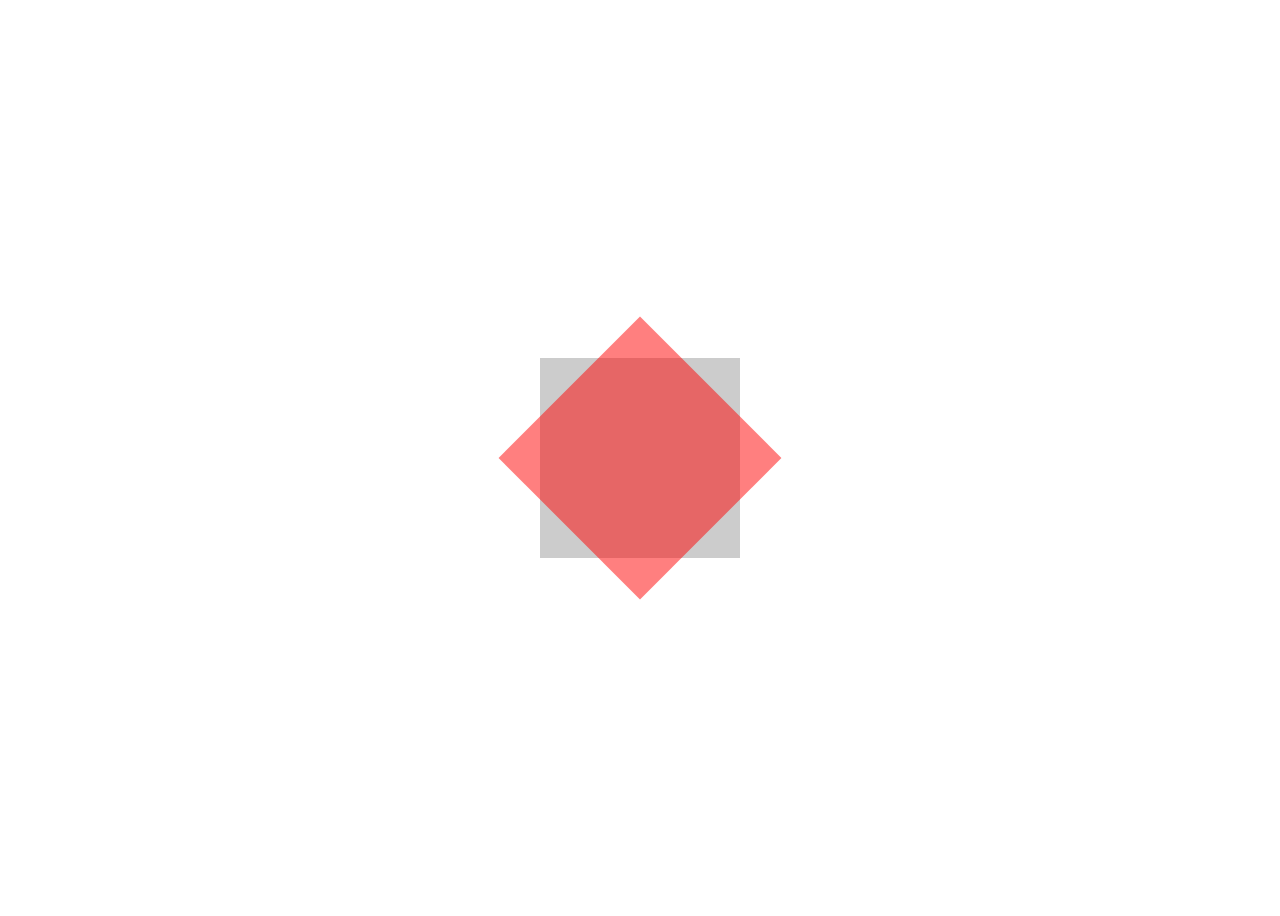
<file: Test/test.html>
<!-- 示例网页 -->
<!DOCTYPE html>
<html lang="en">
<head>
    <meta charset="UTF-8">
    <meta name="viewport" content="width=device-width, initial-scale=1.0">
    <title>Document</title>
    <style>
        .container {
            width: 100%;
            height: 100vh;
            display: flex;
            justify-content: center;
            align-items: center;
        }
        .box {
            width: 200px;
            height: 200px;
            background-color: #ccc;
            position: relative;
        }
        .box::before {
            content: "";
            position: absolute;
            top: 0;
            left: 0;
            width: 100%;
            height: 100%;
            background-color: #f00;
            opacity: 0.5;
            transform: rotate(45deg);
            animation: rotate 2s infinite;
        }
        @keyframes rotate {
            0% {
                transform: rotate(0deg);
            }
            100% {
                transform: rotate(360deg);
            }
}
    </style>
</head>
<body>
    <div class="container">
        <div class="box"></div>
    </div>
    <iframe style="height: auto; width: 100%; border: none; margin: 0; padding: 0; overflow: hidden; position: absolute; top: 0; left: 0; right: 0; bottom: 0" src="https://jxportal.gdufe.edu.cn/" frameborder="0" allowfullscreen>

        
    </iframe>
</body>
</html>
</file>
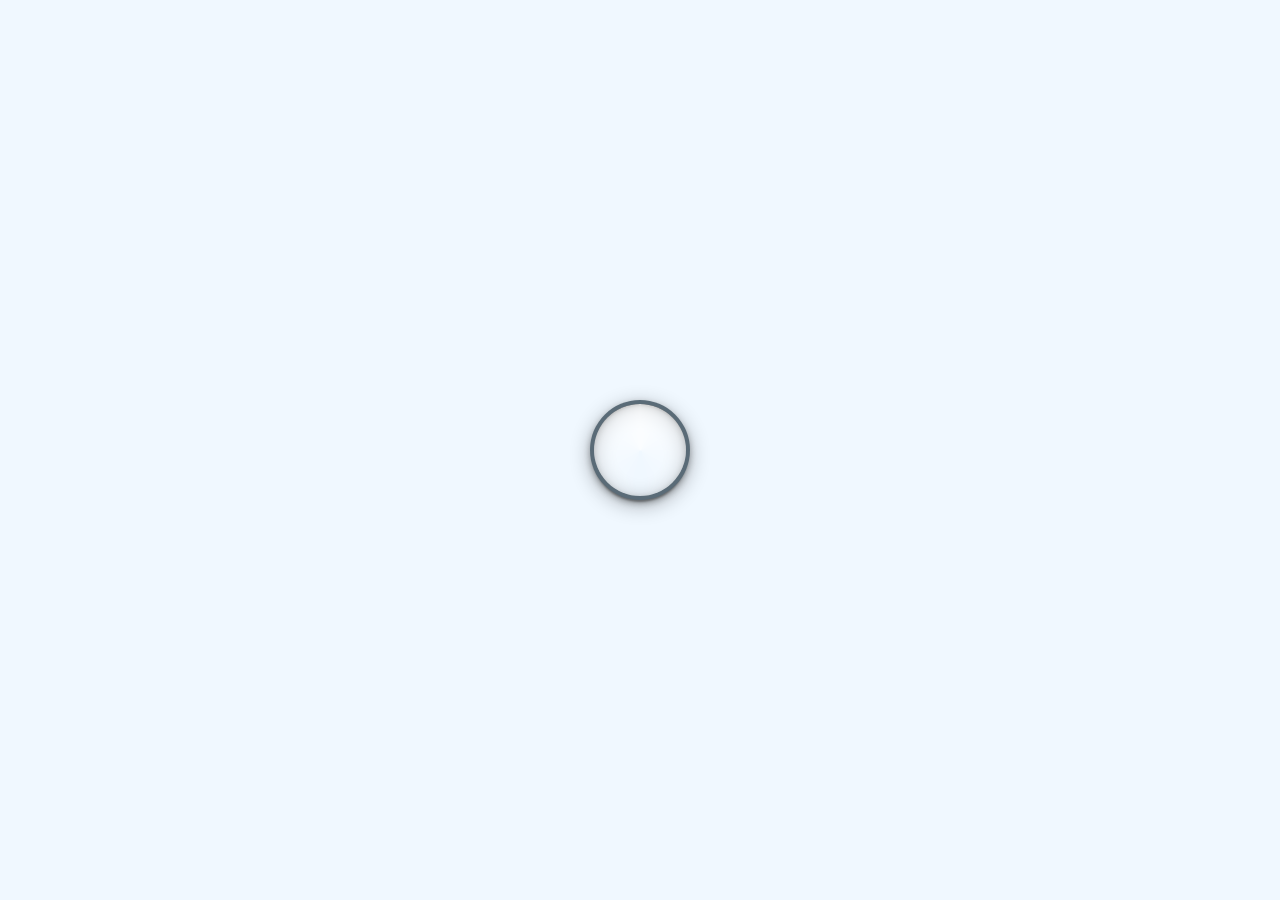
<file: subpages/resourcePage/loading-spinner.html>
<!DOCTYPE html>
<html lang="en">
<head>
    <meta charset="UTF-8">
    <meta name="viewport" content="width=device-width, initial-scale=1.0">
    <title>Loading Spinner</title>
    <style>
        body {
            margin: 0;
            padding: 0;
            background: aliceblue;
            display: flex;
            justify-content: center;
            align-items: center;
            height: 100vh;
        }

        .spinner-wrap {
            width: 100px;
            height: 100px;
            background: #5a6b77;
            border-radius: 50%;
            box-shadow: 0 5px 20px rgba(0,0,0,0.3),
                        0 3px 6px rgba(0,0,0,0.3),
                        0 4px 2px -2px rgba(0,0,0,0.3);
        }

        .spinner {
            width: 92%;
            height: 92%;
            margin: 4%;
            background: aliceblue;
            border-radius: 50%;
            box-shadow: inset 0 5px 20px rgba(0,0,0,0.3),
                        inset 0 3px 6px rgba(0,0,0,0.3),
                        inset 0 4px 2px -2px rgba(0,0,0,0.3);
            position: relative;
            overflow: hidden;
        }

        .spinner:before,
        .spinner:after {
            content: '';
            position: absolute;
            top: 0;
            width: 50%;
            height: 100%;
            background: url('[data-uri]');
            background-size: 200% 100%;
        }

        .spinner:before {
            left: 50%;
            border-radius: 0 100% 100% 0 / 50%;
            background-position: right center;
            transform-origin: left center;
            animation: spin 3s linear infinite reverse;
        }

        .spinner:after {
            left: 0;
            border-radius: 100% 0 0 100% / 50%;
            background-position: left center;
            transform-origin: right center;
            animation: spin 1.5s linear infinite;
        }

        @keyframes spin {
            0%   { transform: rotate(0deg); }
            100% { transform: rotate(360deg); }
        }
    </style>
</head>
<body>
    <div class="spinner-wrap">
        <div class="spinner"></div>
    </div>
</body>
</html>
</file>
